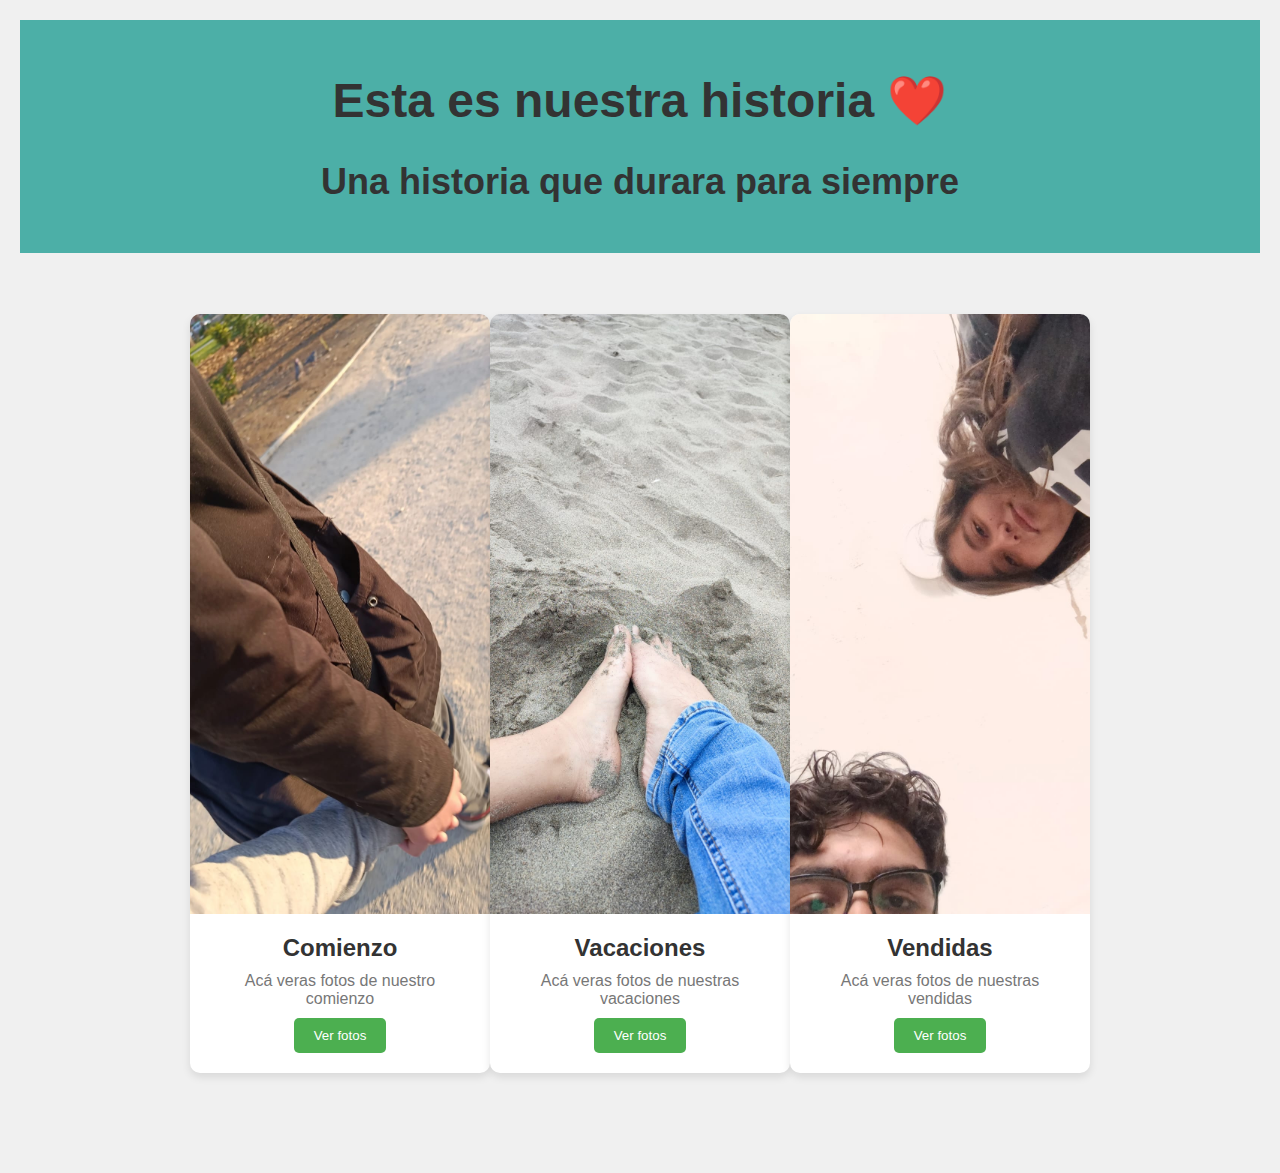
<file: index.html>
<!DOCTYPE html>
<html lang="en">
<head>
    <meta charset="UTF-8">
    <meta name="viewport" content="width=device-width, initial-scale=1.0">
    <title>Álbum de nuestra Historia</title>
    <link rel="stylesheet" href="colores.css">
</head>
<body>
    <div class="barra-titulo">
        <h1>Esta es nuestra historia ❤️</h1>
        <h2>Una historia que durara para siempre</h2>
    </div>

    <div class="container">
        <div class="card">
            <img src="IMG-20231028-WA0003.jpg" alt="Comienzo">
            <div class="card-content">
                <h2>Comienzo</h2>
                <p>Acá veras fotos de nuestro comienzo</p>
                <button onclick="location.href='Comienzo.html'">Ver fotos</button>
            </div>
    </div>

    <div class="container">
        <div class="card">
            <img src="IMG-20240220-WA0051.jpg" alt="Comienzo">
            <div class="card-content">
                <h2>Vacaciones</h2>
                <p>Acá veras fotos de nuestras vacaciones</p>
                <button onclick="location.href='Vacaciones.html'">Ver fotos</button>
            </div>
    </div>

    <div class="container">
        <div class="card">
            <img src="IMG-20240220-WA0026.jpg" alt="Comienzo">
            <div class="card-content">
                <h2>Vendidas</h2>
                <p>Acá veras fotos de nuestras vendidas</p>
                <button onclick="location.href='Vendidas.html'">Ver fotos</button>
            </div>
    </div>

</body>
</html>
</file>
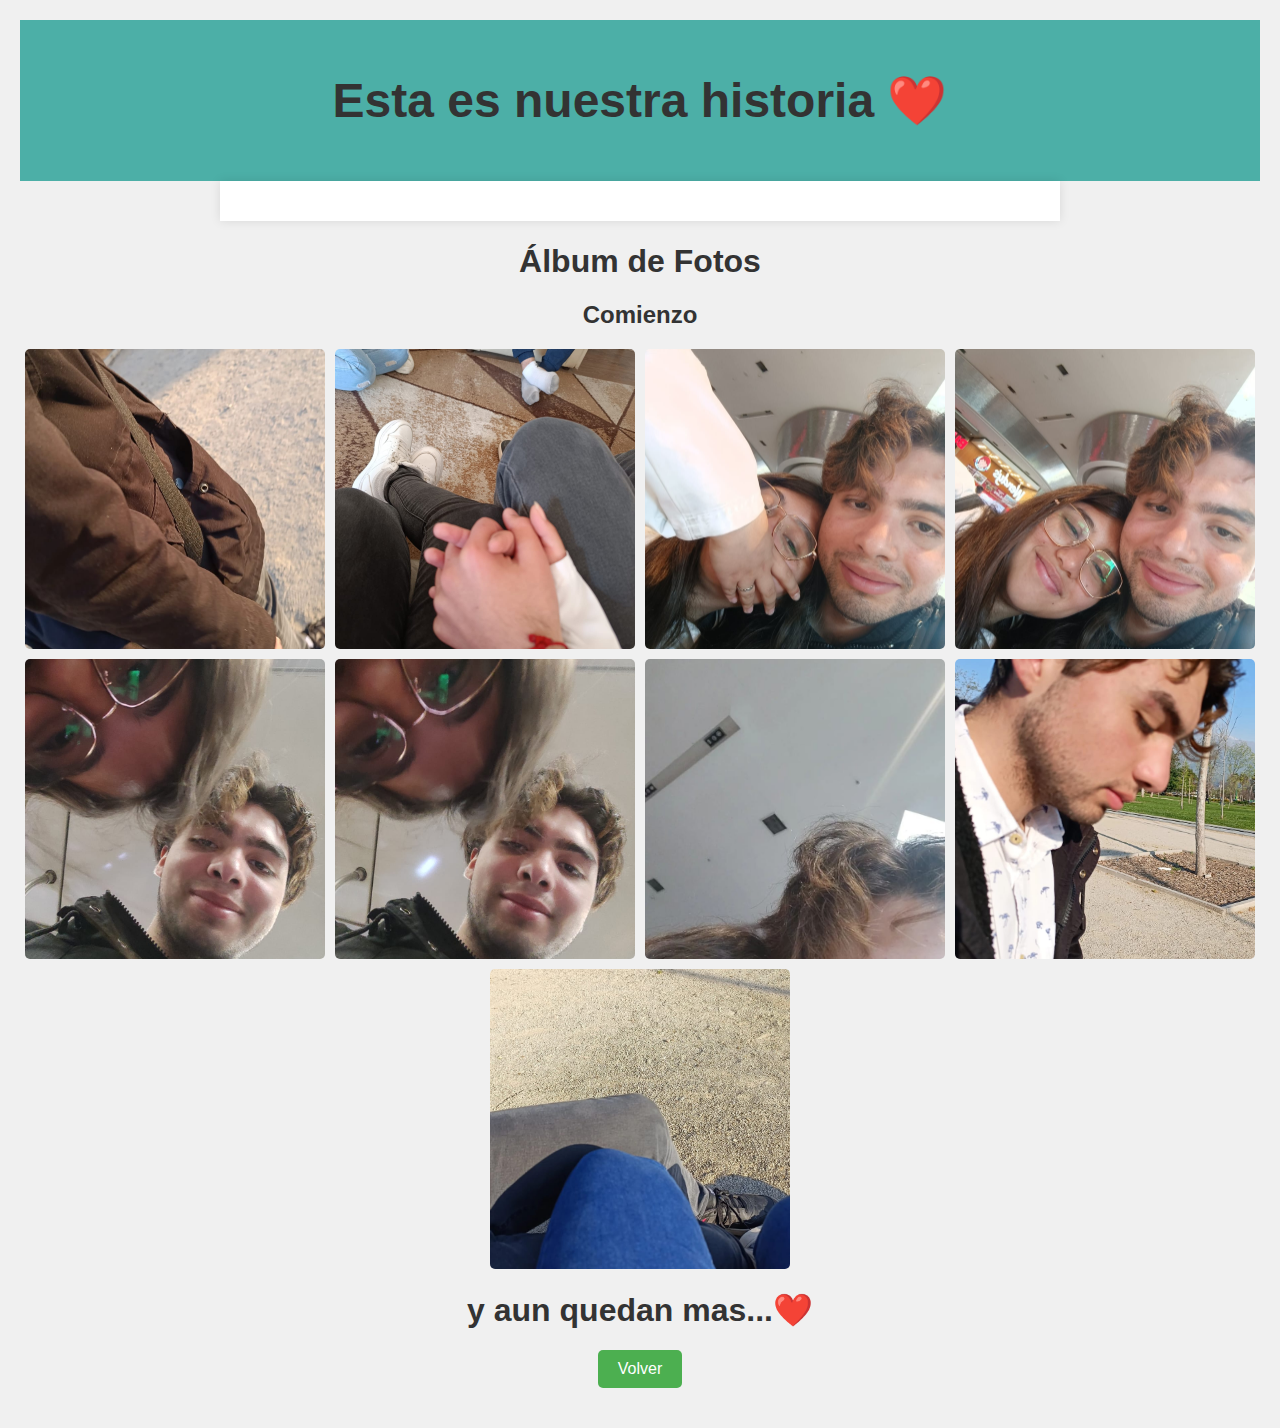
<file: Comienzo.html>
<!DOCTYPE html>
<html lang="en">
<head>
    <meta charset="UTF-8">
    <meta name="viewport" content="width=device-width, initial-scale=1.0">
    <title>Álbum de nuestra Historia</title>
    <link rel="stylesheet" href="colores.css">
</head>
<body>
    
    
    <div class="barra-titulo">
        <h1>Esta es nuestra historia ❤️</h1>
    </div>


    <div class="album"></div>
        <h1>Álbum de Fotos</h1>
        <div class="categoria">
            <h2>Comienzo</h2>
            <div class="fotos">
                <img src="IMG-20231028-WA0003.jpg" alt="Comienzo 1">
                <img src="IMG-20231028-WA0004.jpg" alt="Comienzo 2">
                <img src="IMG-20231028-WA0015.jpg" alt="Comienzo 3">
                <img src="IMG-20231028-WA0017.jpg" alt="Comienzo 4">
                <img src="IMG-20231028-WA0023.jpg" alt="Comienzo 5">
                <img src="IMG-20231028-WA0026 (1).jpg" alt="Comienzo 6">
                <img src="IMG-20231028-WA0029.jpg" alt="Comienzo 7">
                <img src="IMG-20231028-WA0102.jpg" alt="Comienzo 8">
                <img src="IMG-20231028-WA0111.jpg" alt="Comienzo 9">
            </div>
    </div>
    <h1> y aun quedan mas...❤️ </h1>
    <button class="back-button" onclick="history.back()">Volver</button>
</body>
</html>
</file>
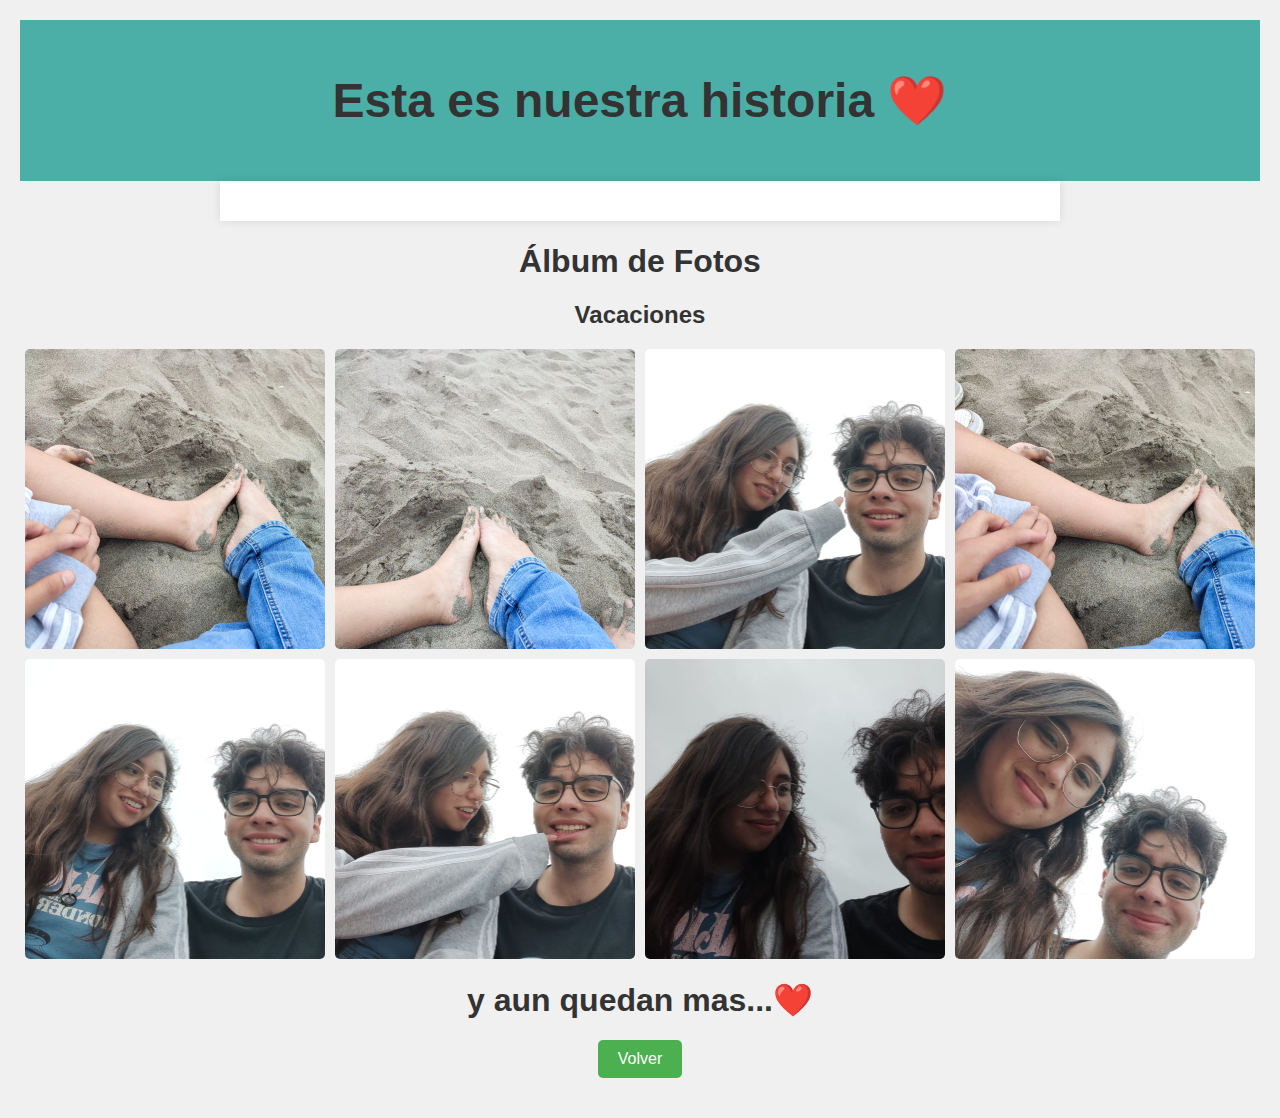
<file: Vacaciones.html>
<!DOCTYPE html>
<html lang="en">
<head>
    <meta charset="UTF-8">
    <meta name="viewport" content="width=device-width, initial-scale=1.0">
    <title>Álbum de nuestra Historia</title>
    <link rel="stylesheet" href="colores.css">
</head>
<body>
    
     
    <div class="barra-titulo">
        <h1>Esta es nuestra historia ❤️</h1>
    </div>


    <div class="album"></div>
        <h1>Álbum de Fotos</h1>
        <div class="categoria">
            <h2>Vacaciones</h2>
            <div class="fotos">
                <img src="IMG-20240220-WA0049.jpg" alt="Vacaciones 1">
                <img src="IMG-20240220-WA0051.jpg" alt="Vacaciones 2">
                <img src="IMG-20240220-WA0052.jpg" alt="Vacaciones 3">
                <img src="IMG-20240220-WA0053.jpg" alt="Vacaciones 4">
                <img src="IMG-20240220-WA0054.jpg" alt="Vacaciones 5">
                <img src="IMG-20240220-WA0055.jpg" alt="Vacaciones 6">
                <img src="IMG-20240220-WA0056.jpg" alt="Vacaciones 7">
                <img src="IMG-20240220-WA0057.jpg" alt="Vacaciones 8">
            </div>
    </div>
    <h1> y aun quedan mas...❤️ </h1>
    <button class="back-button" onclick="history.back()">Volver</button>
</body>
</html>
</file>
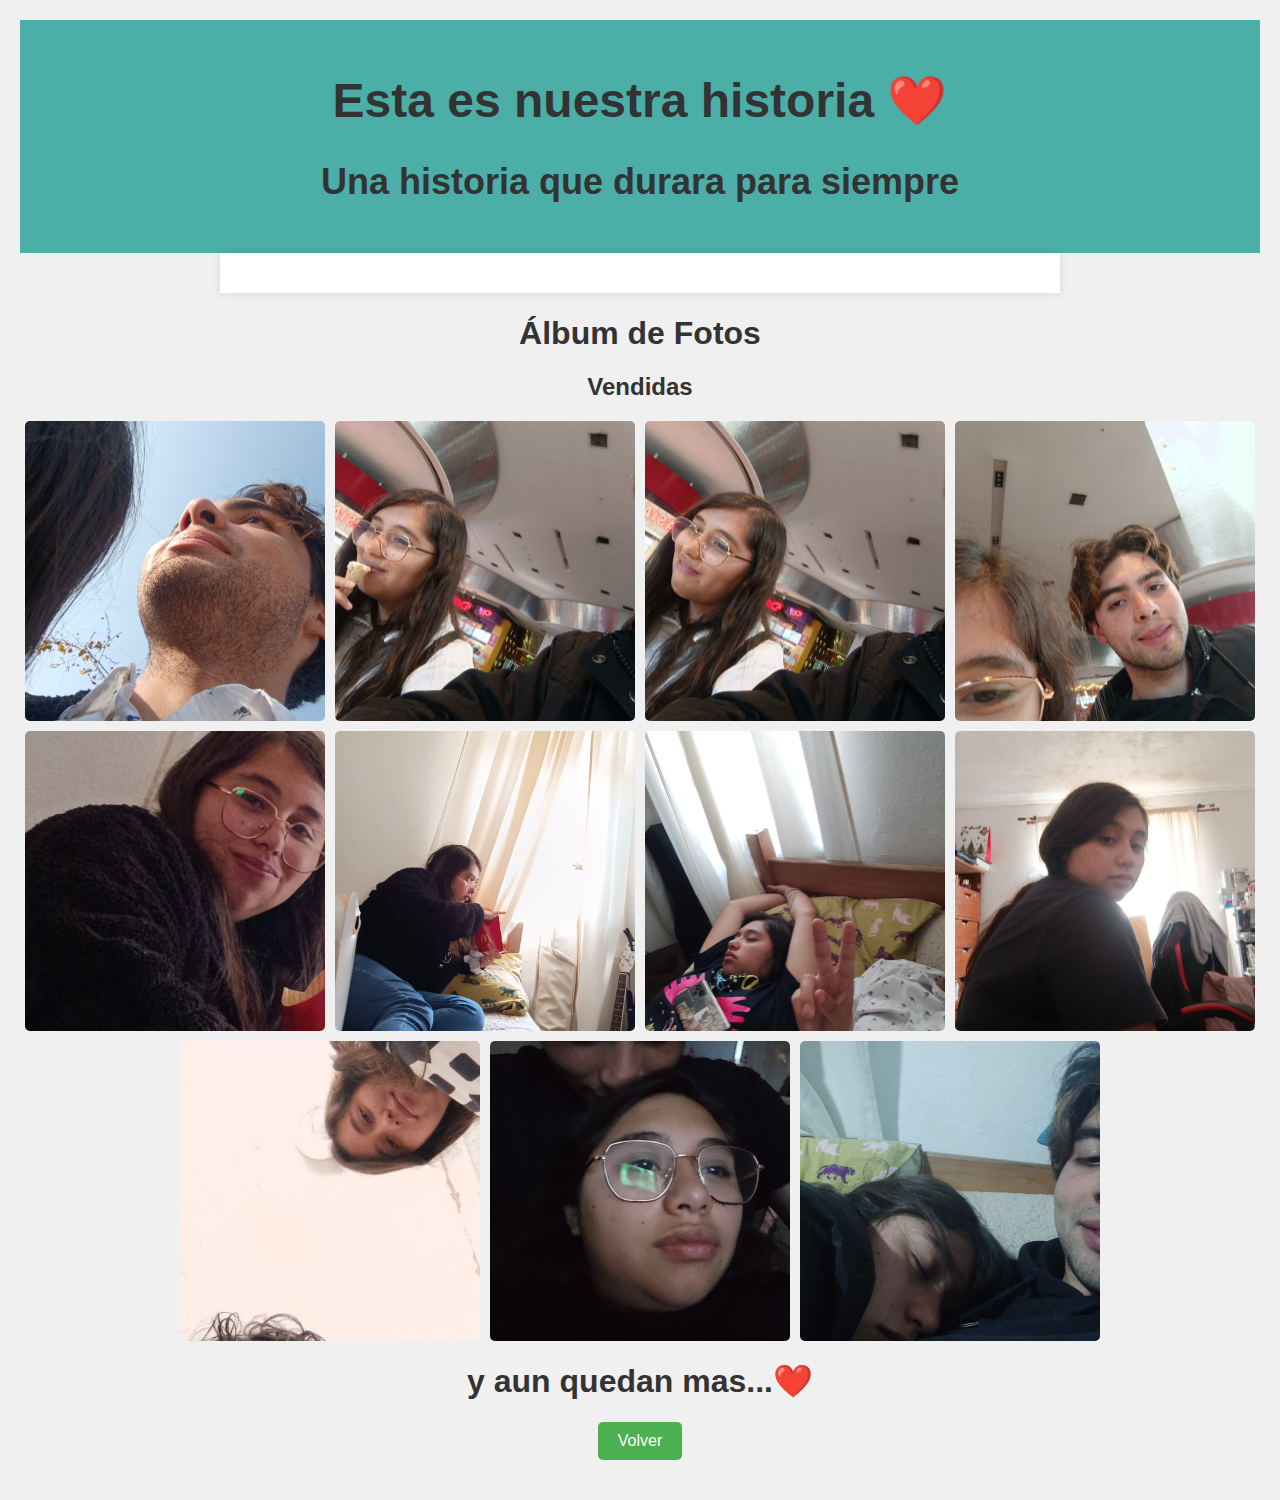
<file: Vendidas.html>
<!DOCTYPE html>
<html lang="en">
<head>
    <meta charset="UTF-8">
    <meta name="viewport" content="width=device-width, initial-scale=1.0">
    <title>Álbum de nuestra Historia</title>
    <link rel="stylesheet" href="colores.css">
</head>
<body>
    

    <div class="barra-titulo">
        <h1>Esta es nuestra historia ❤️</h1>
        <h2>Una historia que durara para siempre</h2>
    </div>

    <div class="album"></div>
        <h1>Álbum de Fotos</h1>
        <div class="categoria">
            <h2>Vendidas</h2>
            <div class="fotos">
                <img src="IMG-20231028-WA0002.jpg" alt="Vendidas 1">
                <img src="IMG-20231028-WA0011.jpg" alt="Vendidas 2">
                <img src="IMG-20231028-WA0014.jpg" alt="Vendidas 3">
                <img src="IMG-20231028-WA0020.jpg" alt="Vendidas 4">
                <img src="IMG-20231110-WA0020.jpg" alt="Vendidas 5">
                <img src="IMG-20231110-WA0025.jpg" alt="Vendidas 6">
                <img src="IMG-20231210-WA0002.jpg" alt="Vendidas 7">
                <img src="IMG-20240112-WA0013.jpg" alt="Vendidas 8">
                <img src="IMG-20240220-WA0026.jpg" alt="Vendidas 9">
                <img src="IMG-20240220-WA0068.jpg" alt="Vendidas 10">
                <img src="IMG-20240220-WA0078.jpg" alt="Vendidas 11">
            </div>
    </div>
    <h1> y aun quedan mas...❤️ </h1>
    <button class="back-button" onclick="history.back()">Volver</button>
</body>
</html>
</file>
<file: colores.css>
.barra-titulo {
    background-color: #4cafa7;
    color: white; 
    padding: 20px; 
    text-align: center; 
    font-size: 24px; 
    font-family: Arial, sans-serif; 
}


body {
    font-family: Arial, sans-serif;
    background-color: #f0f0f0;
    margin: 0;
    padding: 20px;
}

.container {
    display: flex;
    justify-content: center;
    align-items: center;
    height: 100vh;
}


.album {
    max-width: 800px;
    margin: 0 auto;
    padding: 20px;
    background-color: white;
    box-shadow: 0 0 10px rgba(0, 0, 0, 0.1);
}

h1 {
    text-align: center;
    color: #333;
}

h2 {
    text-align: center;
    color: #333;
}

.card {
    background-color: white;
    border-radius: 10px;
    box-shadow: 0 4px 8px rgba(0, 0, 0, 0.1);
    overflow: hidden;
    width: 300px;
    text-align: center;
    transition: transform 0.2s;
    margin-bottom: 20px 0;
}

.card:hover {
    transform: scale(1.05);
}

.card img {
    width: 100%;
    height: auto;
}

.card-content {
    padding: 20px;
}

.card-content h2 {
    margin: 0;
    color: #333;
}

.card-content p {
    color: #777;
    margin: 10px 0;
}



.card-content button:hover {
    background-color: #45a049;
}

.card-content button {
    background-color: #4CAF50;
    color: white;
    border: none;
    padding: 10px 20px;
    cursor: pointer;
    border-radius: 5px;
    transition: background-color 0.3s;
    align-self: center; /* Centra el botón horizontalmente */
}




.card {
    background-color: white;
    border-radius: 10px;
    box-shadow: 0 4px 8px rgba(0, 0, 0, 0.1);
    overflow: hidden;
    width: 300px;
    text-align: center;
    transition: transform 0.2s;
    margin-bottom: 20px; /* Espacio solo abajo */
    display: flex;
    flex-direction: column;
}

.card img {
    width: 100%;
    height: 600px; /* Altura fija para las imágenes */
    object-fit: cover; /* Asegura que la imagen cubra el área sin distorsión */
}

.card-content {
    padding: 20px;
    flex-grow: 1; /* Permite que el contenido crezca para llenar el espacio */
}

.card-content h2 {
    margin: 0;
    color: #333;
}

.card-content p {
    color: #777;
    margin: 10px 0;
}

.card-content button {
    background-color: #4CAF50;
    color: white;
    border: none;
    padding: 10px 20px;
    cursor: pointer;
    border-radius: 5px;
    transition: background-color 0.3s;
    align-self: center; /* Centra el botón horizontalmente */
}

.fotos {
    display: flex;
    flex-wrap: wrap;
    gap: 10px;
    justify-content: center;
}

.fotos img {
    width: 300px;
    height: 300px;
    border-radius: 5px;
    object-fit: cover;
    transition: transform 0.2s;
}

.fotos img:hover {
    transform: scale(1.1);
}

.back-button {
    display: block;
    margin: 20px auto;
    padding: 10px 20px;
    background-color: #4CAF50;
    color: white;
    border: none;
    border-radius: 5px;
    cursor: pointer;
    text-align: center;
    text-decoration: none;
    transition: background-color 0.3s, transform 0.2s;
    font-size: 16px;
}

.back-button:hover {
    background-color: #45a049;
    transform: scale(1.05);
}
</file>
